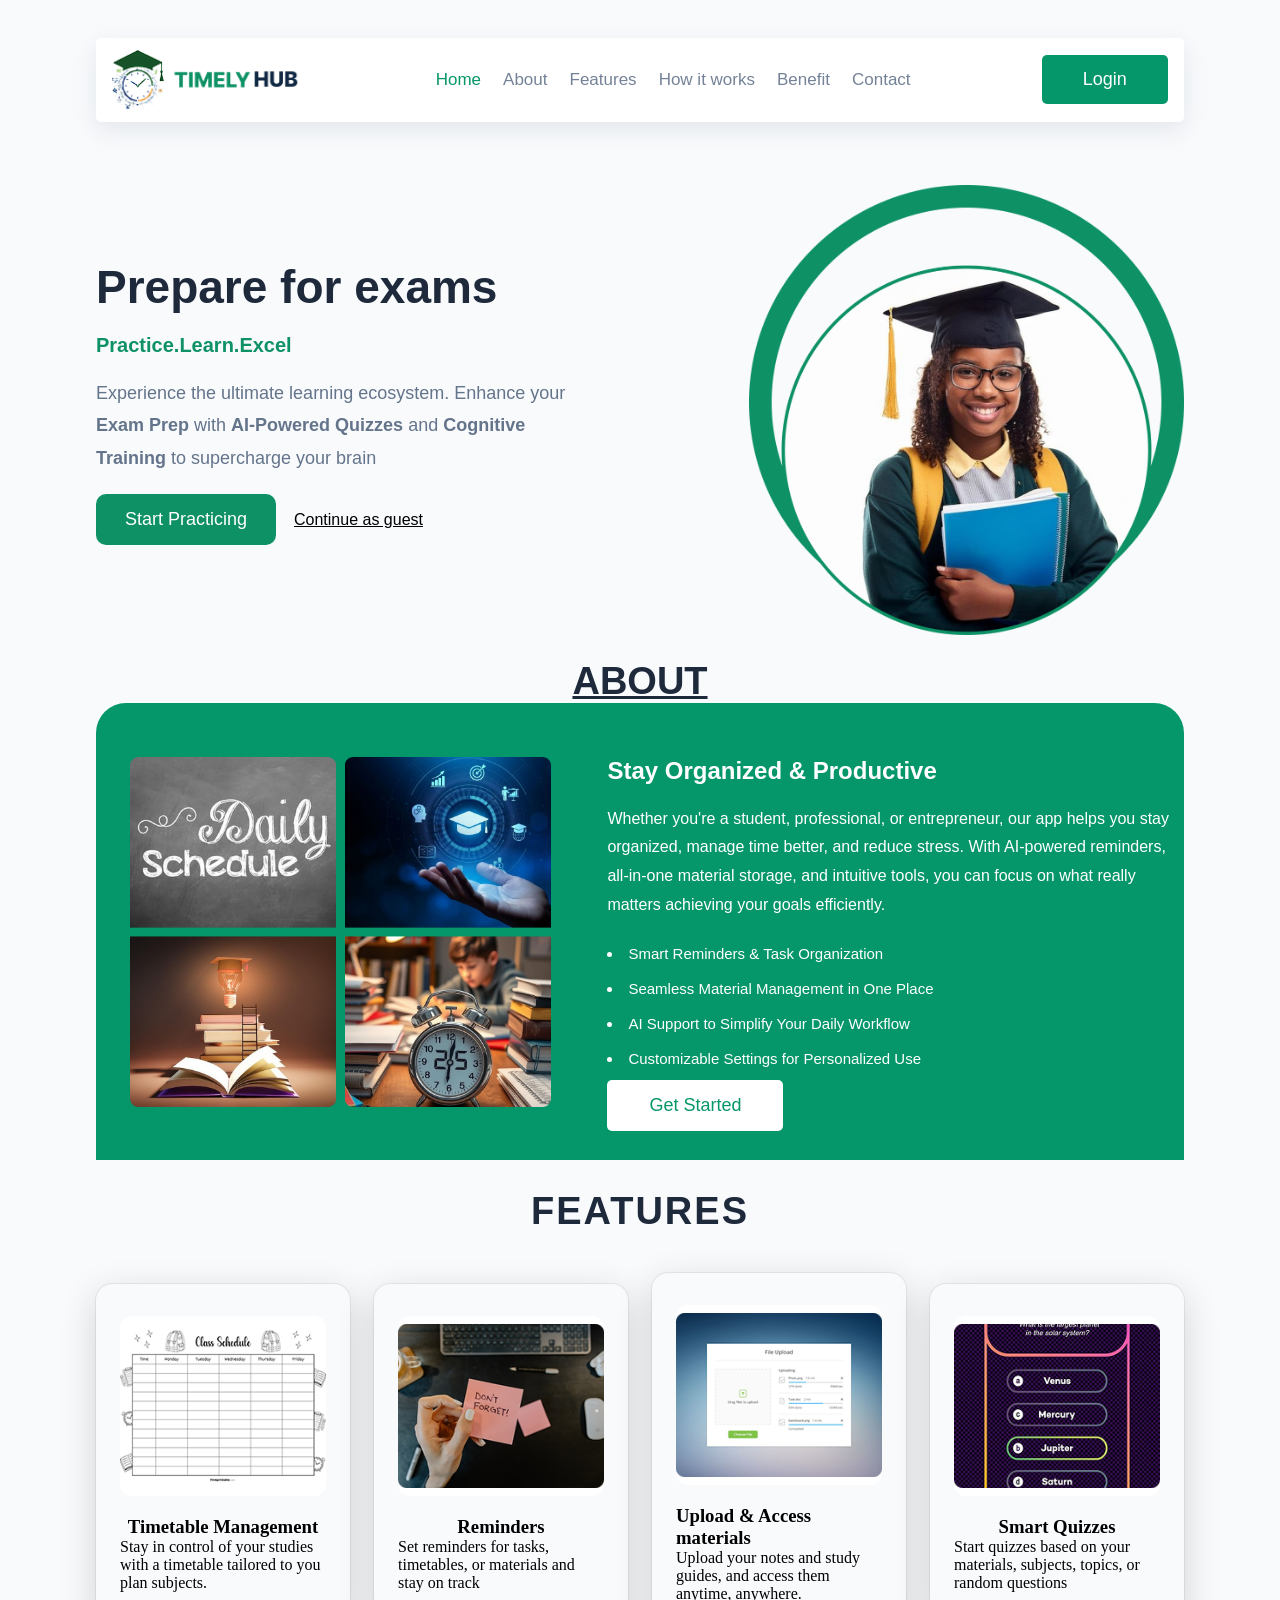
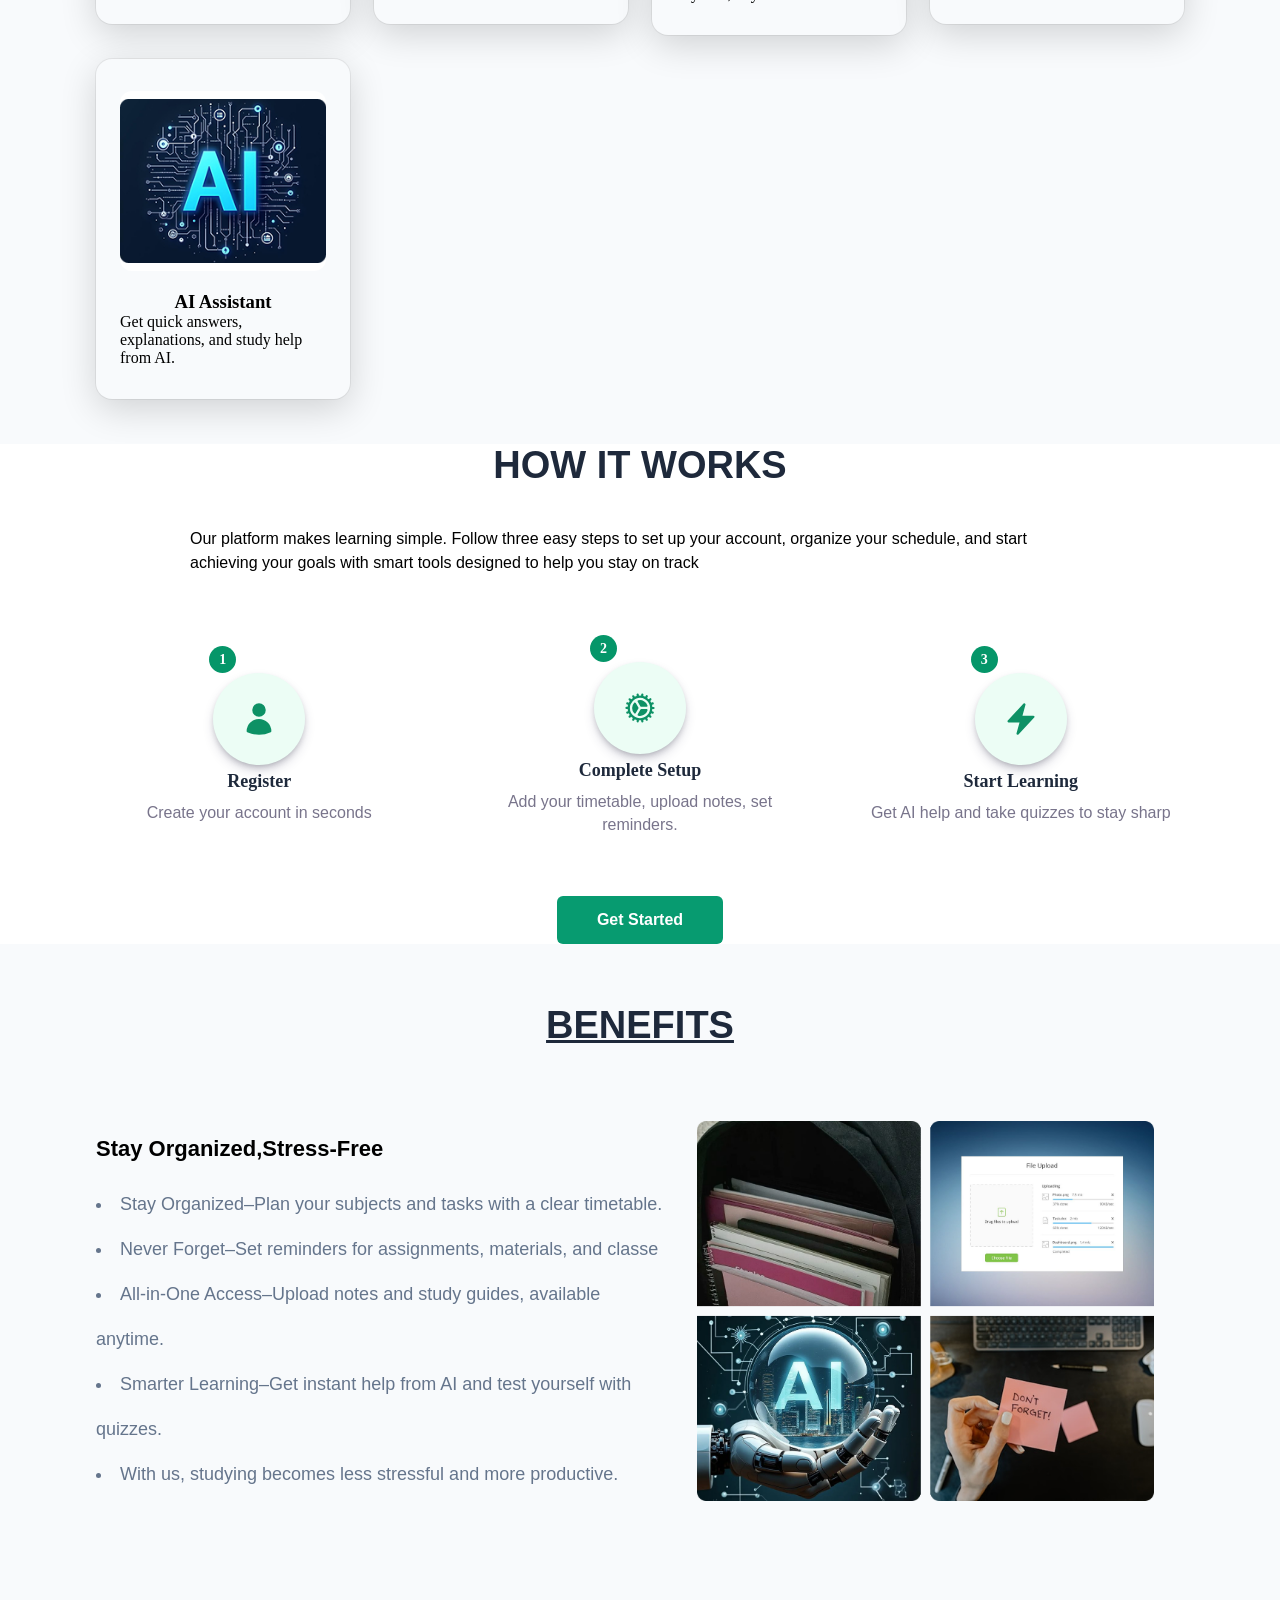
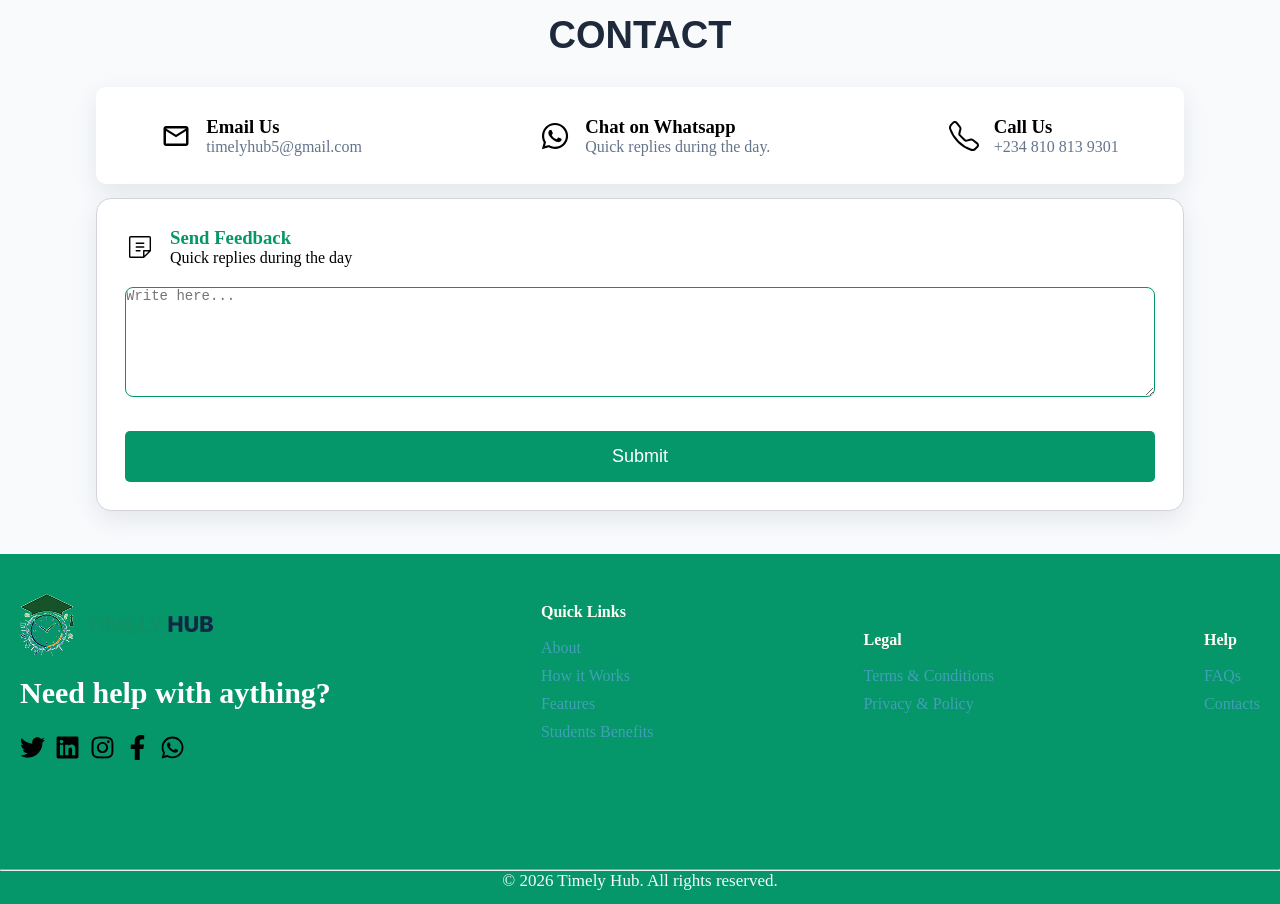
<file: index.html>
<!DOCTYPE html>
<html lang="en">
<head>
    <meta charset="UTF-8">
    <meta name="viewport" content="width=device-width, initial-scale=1.0">
    <title>Responsive Timely-hub</title>
    <link rel="stylesheet" href="style.css">
</head>
<body>
    <header>
        <div class="header-Container">
            <div class="header-Wrapper">
                <div class="logo">
                    <img src="logo.png" alt="">
                </div>
                <nav>
                    <li style="color:#059669">Home</li>
                    <li>About</li>
                    <li>Features</li>
                    <li>How it works</li>
                    <li>Benefit</li>
                    <li>Contact</li>
                </nav>
                <a href="login.html"><button class="button1">Login</button></a>
                <img src="harmburgermenu.svg" alt="" class="harmburger">
            </div>
        </div>
    </header>

    <section class="hero">
        <div class="heroContainer">
            <div class="herotext">
                <h1>Prepare for exams</h1>
                <h3>Practice.Learn.Excel</h3>
                <p>
                Experience the ultimate learning ecosystem. 
                Enhance your <br> <strong>Exam Prep</strong>
                with <strong>AI-Powered Quizzes</strong> 
                and <strong>Cognitive Training</strong> 
                to supercharge your brain
                </p>

                <div class="hero-button">
                    <button class="button2">Start Practicing</button>
                    <a href="https://timely-hub.com/login" class="guest">Continue as guest</a>
                </div>
            </div>
            <div class="heroImg">
                <img src="hero-img.png" alt="">
            </div>
        </div>
    </section>

    <!-- ABOUT SECTION -->
     <section class="about">
        <h1 class="text">ABOUT</h1>
        <div class="aboutContainer">
            
            <div class="aboutImg">
                
                <img src="about.png" alt="" >
            </div>
            <div class="aboutText">
                <h1>Stay Organized & Productive</h1>
                <p>
                    Whether you're a student, professional, or entrepreneur, 
                    our app helps you stay organized, manage time better, 
                    and reduce stress. With AI-powered reminders,
                    all-in-one material storage, and intuitive tools, 
                    you can focus on what really matters achieving your goals efficiently.
                </p>
                <li>Smart Reminders & Task Organization</li>
                <li>Seamless Material Management in One Place</li>
                <li>AI Support to Simplify Your Daily Workflow</li>
                <li>Customizable Settings for Personalized Use</li>
                <button>Get Started</button>
            </div>
        </div>
    </section>

    <!-- FEATURES SECTION -->
     <section class="features">
        <h1>FEATURES</h1>
        <div class="featuresContainer">
            <div class="features-card">
                <div class="features-img">
                    <img src="class-sheet.png" alt="">
                </div>
                <h3>Timetable Management</h3>
                <p>
                    Stay in control of your studies with
                    a timetable tailored to you plan subjects.
                </p>
            </div>

            <div class="features-card">
                <div class="features-img">
                    <img src="card.png" alt="">
                </div>
                <h3>Reminders</h3>
                <p>
                    Set reminders for tasks, 
                    timetables, or materials and stay on track
                </p>
            </div>

            <div class="features-card">
                <div class="features-img">
                    <img src="upload.png" alt="">

                </div>
                <h3>Upload & Access materials</h3>
                <p>
                    Upload your notes and study guides, 
                    and access them anytime, anywhere.
                </p>
            </div>

            
            <div class="features-card">
                <div class="features-img">
                    <img src="venus.png" alt="">

                </div>
                <h3>Smart Quizzes</h3>
                <p>
                    Start quizzes based on your materials, 
                    subjects, topics, or random questions
                </p>

            </div>
            <div class="features-card">
                <div class="features-img">
                    <img src="AI.png" alt="">
                </div>
                <h3>AI Assistant</h3>
                <p>
                    Get quick answers, explanations, 
                    and study help from AI.
                </p>

            </div>
        </div>

    </section>

    <!-- HOW IT WORKS SECTION -->
     <section class="how-it-works">
        <h1>HOW IT WORKS</h1>
        <p>Our platform makes learning simple. Follow three easy steps to set up your account, 
            organize your schedule, and start achieving your goals 
            with smart tools designed to help you stay on track
        </p>
        <div class="steps-container">
            <div class="steps">
                <div class="icons">
                    <span class="number">1</span>
                    <div class="step-circle">
                        <img src="person.svg" alt="">
                    </div>
                </div>
                <h3>Register</h3>
                <p>Create your account in seconds</p>

            </div>

            <div class="steps">
                <div class="icons">
                    <span class="number">2</span>
                    <div class="step-circle">
                        <img src="gear.svg" alt="">
                    </div>
                </div>
                <h3>Complete Setup</h3>
                <p>Add your timetable, upload notes, set reminders.</p>

            </div>

            <div class="steps">
                <div class="icons">
                    <span class="number">3</span>
                    <div class="step-circle">
                        <img src="flash.svg" alt="">

                    </div>

                </div>
                <h3>Start Learning</h3>
                <p>
                    Get AI help and take quizzes to stay sharp
                </p>

            </div>
            
        </div>
        <button class="getstarted">Get Started</button>
    </section>

    <!-- BENEFITS SECTION -->
     <section class="benefits">
        <h1>BENEFITS</h1>
        <div class="benefits-container">
            <div class="benefits-text">
                <h3>Stay Organized,Stress-Free</h3>
            
                    <li>Stay Organized–Plan your subjects and tasks with a clear timetable.</li>
                    <li>Never Forget–Set reminders for assignments, materials, and classe</li>
                    <li>All-in-One Access–Upload notes and study guides, available anytime.</li>
                    <li>Smarter Learning–Get instant help from AI and test yourself with quizzes.</li>
                    <li>With us, studying becomes less stressful and more productive.</li>
                    
                
            </div>
            <div class="benefits-img">
                <img src="benefits.png" alt="">
            </div>
        </div>
    </section>

    <!-- CONTACTS -->
     <section class="contacts">
        <h1>CONTACT</h1>
        <div class="contacts-container">
            <div class="contacts-wrapper">
                <div class="main-contacts">
                    <img src="mail.svg" alt="" class="contacts-img">
                    <div class="icons-text">
                        <h3>Email Us</h3>
                        <span>timelyhub5@gmail.com</span>
                    </div>

                </div>
                <div class="main-contacts">
                    <img src="whatsapp.svg" alt="" class="contacts-img">
                    <div class="icons-text">
                        <h3>Chat on Whatsapp</h3>
                        <span>Quick replies during the day.</span>
                    </div>
                </div>
                <div class="main-contacts">
                    <img src="call.svg" alt="" class="contacts-img">
                    <div class="icons-text">
                        <h3>Call Us</h3>
                        <span>+234 810 813 9301</span>
                    </div>
                    
                </div>
            </div>
        </div>
    </section>
    <!-- FEEDBACK -->
    
    <section class="feedback">
        <div class="feedback-card">
            <div class="feedback-header">
                <img src="clipboard.svg" alt="" class="feedmage">
                <div class="feed">
                    <h3 class="send-us">Send Feedback</h3>
                    <p>Quick replies during the day</p>
                </div>

            </div>
            <form action="#" method="post">
                <textarea placeholder="Write here..."></textarea>
                <button type="submit" class="submitme">Submit</button>
            </form>

        </div>
    </section>

    <!-- FOOTER -->
     <footer class="footer">
        <div class="footer-container">
            <div class="footer-brand">
                <div class="brand">
                    <img src="logo.png" alt="">

                </div>
                <h2>Need help with aything?</h2>

                <div class="social-icons">
                    <img src="twitter.svg" alt="">
                    <img src="linkedin.svg" alt="">
                    <img src="instagram.svg" alt="">
                    <img src="facebook.svg" alt="">
                    <img src="whatsapp.svg" alt="">

                </div>

            </div>
            <div class="footer-links">
                <h3>Quick Links</h3>
                <ul class="lists">
                    <li>About</li>
                    <li>How it Works</li>
                    <li>Features</li>
                    <li>Students Benefits</li>

                </ul>
            </div>
            <div class="footer-links">
                <h3>Legal</h3>
                <ul>
                    <li>Terms & Conditions</li>
                    <li>Privacy & Policy</li>
                </ul>

            </div>
            <div class="footer-links">
                <h3>Help</h3>
                <ul>
                    <li>FAQs</li>
                    <li>Contacts</li>
                </ul>
            </div>
            

        </div>
        <div class="footer-bottom">
            <hr>
            <p>© 2026 Timely Hub. All rights reserved.</p>

        </div>

    </footer>

    

</body>
</html>
</file>
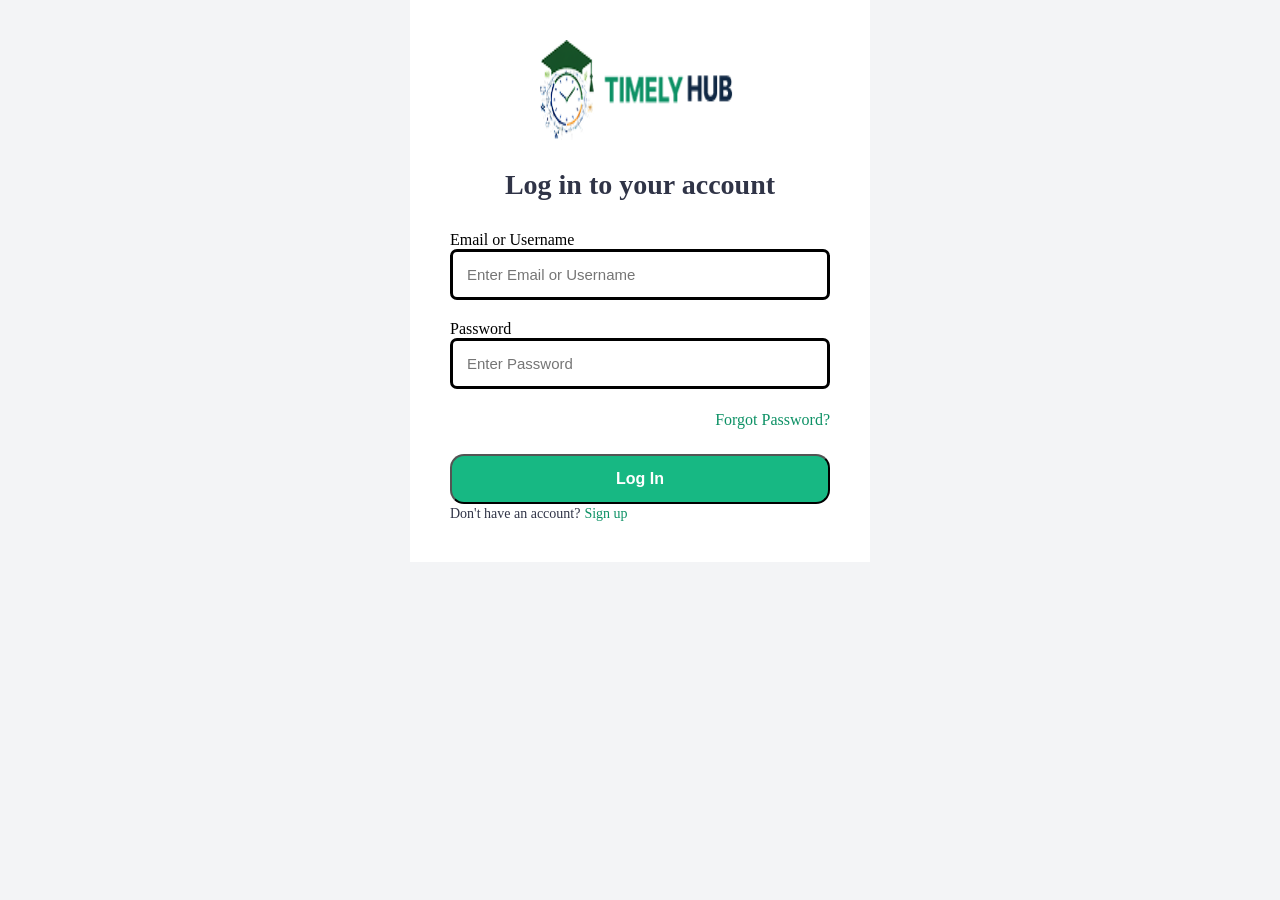
<file: login.html>
<!DOCTYPE html>
<html lang="en">
<head>
   <title>Timely Hub - Login</title>
   <link rel="stylesheet" href="style2.css">

</head>
<body>
     <div class="login-container">
        <div class="login-box">
            <div class="brand">
         <a href="index.html"><img src="logo.png" alt="Timely Hub Logo" class="logo"></a>
         
         
            </div>
           
            <h2>Log in to your account</h2>
            <form>
                <label for="email">Email or Username</label>
                <input type="text" id="email" placeholder="Enter Email or Username">
                
                <label for="password">Password</label>
                <input type="password" id="password" placeholder="Enter Password">

                <div class="forgot-password">
                    <p>Forgot Password?</p>
                </div>
                <button type="submit">Log In</button>

            </form>
                <span class="no-password">Don't have an account?</span>
                <span class="signup">Sign up</span>
            
        
        </div>

    </div>

</body>

</html>
</file>
<file: style.css>
*{
    padding: 0;
    margin: 0;
    box-sizing: border-box;
}
body{
    min-height: 100vh;
    width: 100%;
    background-color: #F8FAFC;
}
header{
    height: 160px;
    width: 100%;
    /* background-color: red; */
    display: flex;
    justify-content: center;
    align-items: center;
    /* position: fixed; */
}
.header-Container{
    width: 85%;
    height: 53%;
    background-color: #FFFFFF;
    border-radius: 5px;
    box-shadow: rgba(149, 157, 165, 0.2) 0px 8px 24px;
    display: flex;
    justify-content: center;

}
.header-Wrapper{
    height: 100%;
    width: 97%;
    /* background-color: purple; */
    display: flex;
    justify-content: space-between;
    align-items: center;
}
.logo{
    height: 70%;
    width: auto;
    /* background-color: gray; */
    display: flex;
    justify-content: center;
}

nav{
    height: 80%;
    width: 45%;
    /* background-color: chartreuse; */
    display: flex;
    align-items: center;
    justify-content: space-between;

    & li{
        list-style-type: none;
        font-family: sans-serif;
        font-size: 17px;
        color: #748297;
        cursor: pointer;
    }
}
li:hover{
    color: #059669;
}
.button1{
    padding: 13px 40px 13px 40px;
    background-color: #059669;
    color: white;
    border-radius: 5px;
    font-size: 18px;
    cursor: pointer;
    border: 1px solid transparent;
}

.button1:hover{
    color: #059669;
    border-color: #059669;
    border-radius: 40px;
    background-color: white;
    transition-duration: 0.5s;
}
.harmburger{
    width: 30px;
    height: 30px;
    display: none;
    color: #059669;
}

/* HERO SECTION */

.hero{
    height: 500px;
    width: 100%;
    /* background-color: aqua; */
    display: flex;
    justify-content: center;
    align-items: center;
}
.heroContainer{
    height: 100%;
    width: 85%;
    /* background-color: gray; */
    display: flex;
    justify-content: space-between;
    align-items: center;
    
}

.herotext{
    height: 300px;
    width: 45%;
    /* background-color: blueviolet; */
    & h1{
        font-size: 46px;
        color: #1E293B;
        gap: 20px;
        font-family: sans-serif;
        margin-bottom: 20px;
    }
    & h3{
        font-size: 20px;
        color: #0D9165;
        font-family: sans-serif;
        margin-bottom: 20px;
        
    }
    & p{
        font-size: 18px;
        color: #64748B;
        font-family: sans-serif;
        margin-bottom: 20px;
        line-height: 1.8;
    }

}
.hero-button {
    display: flex;
    align-items: center;
    gap: 18px;
    
}
.button2 {
    background-color: #0D9165;
    color: white;
    border-radius: 10px;
    padding: 15px;
    width: 180px;
    border: #0D9165;
    font-family: sans-serif;
    cursor: pointer;
    border-color: #0D9165;
}
.guest {
    color: black;
    font-family: sans-serif;
}
.heroImg{
    height: 100%;
    width: 40%;
    /* background-color: red; */
}
.heroImg img{
        height: 100%;
        width: 100%;
        object-fit: contain;
}

/* ABOUT SECTION */
.about{
    height: 500px;
    width: 100%;
    /* background-color: aqua; */
    display: flex;
    flex-direction: column;
    align-items: center;
    
}
.text{
    font-size: 38px;
    font-family: sans-serif;
    color: #1E293B;
    text-decoration-line: underline;
}
.aboutContainer{
    height: 95%;
    width: 85%;
    background-color: #059669;
    display: flex;
    justify-content: space-between;
    align-items: center;
    border-top-left-radius:30px;
    border-top-right-radius: 30px;
}
.aboutImg{
    height: 350px;
    width: 45%;
    /* background-color: blueviolet; */
    

    & img{
        height: 100%;
        width: 100%;
        object-fit: contain;
    }
}
.aboutText{
    height: 350px;
    width: 53%;
    /* background-color: blue; */
    & h1{
        font-family: sans-serif;
        color: white;
        margin-bottom: 20px;
    }
    & p{
        font-family: sans-serif;
        font-size: 16px;
        color: white;
        margin-bottom: 20px;
        line-height: 1.8;
    }
    & li{
        font-family: sans-serif;
        font-size: 15px;
        color: white;
        line-height: 1.8;
        margin-bottom: 8px;
    }
}
button{
    padding: 13px 40px 13px 40px;
    background-color: white;
    color: #059669;
    border-radius: 5px;
    font-size: 18px;
    cursor: pointer;
    border: 2px solid transparent;
}
button:hover{
    color: #059669;
    border-color: #059669;
    border-radius: 40px;
    background-color: white;
    transition-duration: 0.5s;
}

/* FEATURES SECTION */
.features{
    background-color: #F8FAFC;
    display: flex;
    flex-direction: column;
    align-items: center;
    margin-top: 30px;
}
.features h1{
    color: #1E293B;
    font-size: 38px;
    margin-bottom: 40px;
    display: inline-block;
    letter-spacing: 2px;
    position: relative;
    font-family: sans-serif;
}
.featuresContainer{
    height: 90%;
    width: 85%;
    /* background-color: blue; */
    display: flex;
    justify-content: space-around;
    align-items: center;
}
.featuresContainer{
    display: grid;
    grid-template-columns: repeat(auto-fit,minmax(250px,1fr));
    gap: 24px;
    width: 85%;
    
}
.features-card{
    background-color: #F8FAFC;
    border-radius: 16px;
    padding: 32px 24px;
    box-shadow: rgba(0, 0, 0, 0.16) 0px 10px 36px 0px, rgba(0, 0, 0, 0.06) 0px 0px 0px 1px;
    display: flex;
    flex-direction: column;
    align-items: center;
    transition:  0.1s;
    box-shadow: 0.2s ease;
}
.features-card:hover{
    transform: translateY(-5px);
}
.features-img{
    border-radius: 12px;
    margin-bottom: 20px;
    background-color: #FFFFFF;
    width: 100%;
    height: 180px;
    display: flex;
    justify-content: center;
    align-items: center;
    overflow: hidden;

}
.features-img img{
    width: 100%;
    height: 100%;
    object-fit: contain;
}

/* How It Works section*/
.how-it-works{
    height: 500px;
    width: 100%;
    background-color: #FFFFFF;
    display: flex;
    flex-direction: column;
    align-items: center;
    margin-top: 45px;
    margin-bottom: 30px;
}
.how-it-works h1{
    color: #1E293B;
    font-size: 38px;
    margin-bottom: 40px;
    font-family: sans-serif;
    
}
.how-it-works p{
    font-family: sans-serif;
    font-size: 16px;
    color: black;
    margin-bottom: 20px;
    line-height: 1.5;
    max-width: 900px;
}
.steps-container{
    height: 95%;
    width: 85%;
    /* background-color: #059669; */
    display: flex;
    justify-content: space-between;
    align-items: center;
}
.steps{
    /* background-color: blue; */
    width: 30%;
    position: relative;
    z-index: 2;
    text-align: center;
}
.icons{
    width: 100px;
    height: 110px;
    position: relative;
    margin: 0 auto 15px;
}
.number{
    width: 27px;
    height: 27px;
    display: flex;
    justify-content: center;
    align-items: center;
    background-color: #059669;
    color: white;
    border-radius: 50%;
    font-size: 14px;
    font-weight: bold;
    z-index: 3;
}
.step-circle{
    width: 92px;
    height: 92px;
    margin: auto;
    display: flex;
    justify-content: center;
    align-items: center;
    background-color: #ECFDF5;
    border-radius: 50%;
    box-shadow: rgba(50, 50, 93, 0.25) 0px 6px 12px -2px, rgba(0, 0, 0, 0.3) 0px 3px 7px -3px;

}
.steps h3{
    font-size: 18px;
    margin-bottom: 10px;
    color: #1E293B;
}
.steps p{
    color: #78748B;
    font-size: 16px;
    line-height: 1.4;
}
.getstarted{
    border: none;
    background-color: #079b70;
    color: white;
    font-size: 16px;
    font-weight: 600;
    padding: 13px 38px;
    border-radius: 6px;
    cursor: pointer;
    transition: 0.3s;
    border: 2px solid transparent;
    

}

/* BENEFITS */
/* Benefit Section */
.benefits{
    height: 580px;
    width: 100%;
    /* background-color: aqua; */
    display: flex;
    flex-direction: column;
    align-items: center;
    
}
.benefits h1{
    font-size: 38px;
    font-family: sans-serif;
    color: #1E293B;
    text-decoration-line: underline;
    margin-top: 30px;
}
.benefits-container{
    height: 95%;
    width: 85%;
    /* background-color: pink; */
    display: flex;
    justify-content: space-between;
    align-items: center;
    margin-top: 20px;
}
.benefits-text{
    height: 350px;
    width: 53%;
    /* background-color: blueviolet; */

    & h3{
        font-family: sans-serif;
        font-size: 22px;
        margin-bottom: 20px;
    }

    & li{
        font-family: sans-serif;
    font-size: 18px;
    color: #65758C;
    line-height: 2.5;
    }

}
.benefits-img{
    height: 380px;
    width: 48%;
    /* background-color: chartreuse; */

    & img{
        height: 100%;
        width: 100%;
        object-fit: contain;
    }
}

/* CONTACT SECTION */
.contacts{
    height: 200px;
    width: 100%;
    /* background-color: red; */
    margin-top: 30px;
    display: flex;
    justify-content: center;
    align-items: center;
    flex-direction: column;
}
.contacts h1{
    font-size: 38px;
    font-family: sans-serif;
    color: #1E293B;
    margin-bottom: 30px;
    margin-top: 30px;
    
}
.contacts-container{
    width: 85%;
    height: 62%;
    background-color: #FFFFFF;
    border-radius: 10px;
    box-shadow: rgba(149, 157, 165, 0.2) 0px 8px 24px;
    display: flex;
    justify-content: center;
}
.contacts-container:hover{
    transform: translateY(8px);
    
}
.contacts-wrapper{
    height: 100%;
    width: 88%;
    /* background-color: purple; */
    display: flex;
    justify-content: space-between;
    align-items: center;
}
.main-contacts{
    display: flex;
    align-items: center;
    gap: 15px;
    
}
.contacts-img{
    width: 30px;
    height: 30px;
    
}
span{
    color: #64748B;
}
/* FEEDBACK SECTION */
.feedback{
    height: 200px;
    width: 100%;
    /* background-color: red; */
    margin-top: 70px;
    display: flex;
    justify-content: center;
    align-items: center;
    margin-bottom: 100px;
     /* flex-direction: column; */

}
.feedback-card{
    background-color: #FFFFFF;
    border: 1px solid #d1d5db;
    padding: 28px;
    border-radius: 15px;
    width: 85%;
    margin: 30px;
    margin-top: 30px;
    box-shadow: rgba(149, 157, 165, 0.2) 0px 8px 24px;

}
.send-us{
    color: #059669;
}
.feedmage{
    width: 30px;
    height: 30px;
    
}
.feedback-header{
    display: flex;
    align-items: center;
    gap: 15px;
    margin-bottom: 20px;
}
.feedback-card textarea{
    width: 100%;
    height: 110px;
    border: 1px solid #059669;
    border-radius: 8px;
    font-size: 14px;
    color: #059669;
    background-color: #FFFFFF;
    margin-bottom: 30px;
}
.submitme{
    width: 100%;
    color: #FFFFFF;
    background-color: #059669;
}
/* FOOTER */
.footer{
    background-color: #059669;
    height: 350px;
    width: 100%;
}
.footer-container{
    padding: 20px;
    display: flex;
    justify-content: space-between;
    align-items: center;
    gap: 40px;
    /* background-color: pink; */
    height: 70%;
    width: 100%;
}
.brand{
    display: flex;
    align-items: center;
    gap: 12px;
    margin-bottom: 20px;
}
.brand img{
    font-weight: 700;
    color: #FFFFFF;
}
.footer-brand h2{
    font-size: 30px;
    margin-top: 20px;
    margin-bottom: 20px;
    font-weight: 900;
    color: white;

}
.social-icons{
    display: flex;
    gap: 10px;
    margin-top: 25px;

    & img{
        width: 25px;
        gap: 10px;
    }
}
.footer-links{
    display: flex;
    flex-direction: column;
    /* background-color: chartreuse; */

    & h3{
        font-size: 16px;
        font-weight: 600;
        margin-bottom: 18px;
        color: #FFFFF6;

    }
    & ul{
        list-style-type: none;
        color: #41A0B8;
    }
    & li{
        margin-bottom: 10px;
    }
}
.footer-bottom{
    margin-top: 50px;
    padding-top: 20px;
    text-align: center;
    /* background-color: crimson; */
    & p{
        margin: 0;
        font-size: 17px;
        color: #F8FAFC;
    }
    & hr{
        color: #1E293B;
    }
}






/* RESPONSIVENESS */
@media (max-width:767px){
    header {
        height: 100px;
        position: fixed;
    }

    .header-Container {
         width: 90%;
        height: 65px;

    }
    .header-Wrapper{
        width: 90%;
    }
    nav {
        display: none;
    }
    .button1{
        display: none;
    }
    .harmburger {
        display: block;
    }
    /* HERO SECTON */
    .heroContainer {
        flex-direction: column-reverse;
    }
    .hero {
        height: 650px;
    }
    .herotext p{
        display: none;
    }
    .heroImg {
        width: 100%;
        height: 80vh;
    }
    .heroImg img {
        width: 100%;
        height: 80vh;
    }
    .herotext h1 {
        font-size: 30px;
        /* margin-top: 20px; */
        text-align: center;
    }
    .herotext {
        min-width: 100%;
    }
    .herotext h3 {
        text-align: center;
    }
    .hero-button {
        flex-direction: column;
    }
    .button2 {
        align-items: center;
    }
    .guest {
        text-align: center;
    }
    /* ABOUT SECTION */
    .about{
        height: 180vh;
        width: 100%;
    }
    .aboutContainer {
        flex-direction:column;
        height: 170vh;
        
    }
    .aboutImg {
        width: 80%;
        height: 50vh;
    }
    .aboutText {
        height: 150vh;
        width: 80%;
        text-align: center;

    }
    .aboutText h1{
        font-size: 24px;
        margin-top: 20px;
    }
    .aboutText p{
        font-size: 15px;
    }
    .aboutText li {
        font-size: 15px;
        text-align: left;
    }
    /* HOW IT WORKS */
    .steps-container{
        flex-direction: column;
        height: 170vh;
    }
    .steps h3{
       font-size: 16px;
       
    }
    .steps{
        width: 80%;
    }
    .steps p {
        text-align: center;
    }
    .how-it-works{
        height: 200vh;
    }
    .how-it-works p{
        text-align: center;
    }
    /* BENEFITS */
    .benefits-container{
        flex-direction: column-reverse;
    }
    .benefits-img{
        width: 100%;
        height: 50vh;
    }
    .benefits-container{
        height: 170vh;
    }
    .benefits{
        height: 180vh;
        width: 100%;
    }
    .benefits-text{
        height: 130vh;
        width: 100%;
        text-align: center;
        margin-top: 20px;
    }
    .benefits-text h1{
        font-size: 20px;
        margin-top: 50px;
        text-align: left;
    }
    .benefits-text li{
        text-align: left;
        font-size: 18px;
        line-height: 1.8;
    }
    /* CONTACTS */
    .contacts-wrapper{
        flex-direction: column;
        width: 100%;
        height: 40vh;
        align-items: flex-start;
        /* purple */
    }
    .contacts-container{
        width: 90%;
        /* cream */
    }
    .contacts{
         height: 70vh;
        width: 100%;
        display: flex;
        /* red */
    }
    span{
        font-size: 14px;
    }
    .icons-text h3{
        font-size: 16px;
    }

    /* FEEDBACK SECTION */
    .send-us{
        font-size: 18px;
    }
    .feed{
        font-size: 14px;
    }

    /*FOOTER*/
    .footer-container{
        flex-direction: column;
        justify-content: none;
        height: 90%;

    }
    .footer{
        height: 150vh;
        width: 100%;
    }
    .footer-links{
        width: 100%;
        gap: 0px;
    }
    .footer-links h3{
        font-size: 20px;
    }
    .footer-links ul{
        font-size: 16px;
    } 
    .footer-bottom{
        margin: auto;
    }
    
}




@media (min-width:768px) and (max-width:1046px) {
    .about{
        height: 130vh;
        width: 100%;
    }
    .aboutContainer {
        flex-direction: row;
        height: 100vh;
        justify-content: space-between;
        
    }
    .aboutImg {
        width: 80%;
        height: 50vh;
    }
    .aboutText {
        height: 80vh;
        width: 100%;
        text-align: left;
        

    }
    .aboutText h1{
        font-size: 24px;
        margin-top: 20px;
    }
    .aboutText p{
        font-size: 14px;
    }
    .aboutText li {
        font-size: 14px;
        text-align: left;
    }
    .header-Wrapper{
        display: flex;
        justify-content: space-between;
    }
    nav {
        display: flex;
        justify-content: space-between;
        gap: 10px;
    }
    .header-Container{
        display: flex;
        justify-content: space-between;
    }
    
}
</file>
<file: style2.css>
* {
    margin: 0;
    padding: 0;
    box-sizing: border-box;
}

body {
    background-color:#F3F4F6;
    
    
}

.login-container {
    
    display: flex;
    justify-content: center;
    align-items: center;
    

}

.login-box {
    max-width: 460px;
    background-color: #FFFFFF;
    padding: 40px;
    border-radius: 0;

    
}

.brand {
    display: flex;
    align-items: center;
    justify-content: center;
    gap: 10px;
    margin-bottom: 25px;
    background-color: #FFFFFF;
}
.logo {
    width: 200px;
    height: 100px;
    
}

.brand-name {
    font-size: 40px;
    font-weight: bold;
    color: #0D9165

}
.name {
    font-size: 40px;
    font-weight: bold;
    color: black;
}
.login-box h2 {
    text-align: center;
    font-size: 28px;
    margin-bottom: 30px;
    color: #303447;

}
.login-box label {
    display: bold;
    font-size: 14;
    margin-bottom: 8px;
    color: black;

}
.login-box input{
    width: 100%;
    padding: 14px;
    margin-bottom: 20px;
    border:  solid black;
    border-radius: 7px;
    font-size: 15px;
    
}
.forgot-password {
    text-align: right;
    margin-top: 2px;
    margin-bottom: 25px;
    color: #0D9165;
}
.login-box button {
    width: 100%;
    padding: 14px;
    border-radius: 14px;
    background-color: #17B883;
    color: white;
    font-size: 16px;
    font-weight: bold;
    font-family:Poppins, sans-serif;
    
}
.no-password {
    text-align: center;
    margin-top: 25px;
    color: #303447;
    font-size: 14px;
}
.submit {
    color: white;
    background-color: #0D9165;
    border: 1px solid transparent;

}
.submit:hover{
    color: #059669;
    border-color: #059669;
    border-radius: 40px;
    background-color: white;
    transition-duration: 0.5s;
}
.signup {
    text-align: center;
    margin-top: 25px;
    color: #0D9165;
    font-size: 14px;
}
</file>
